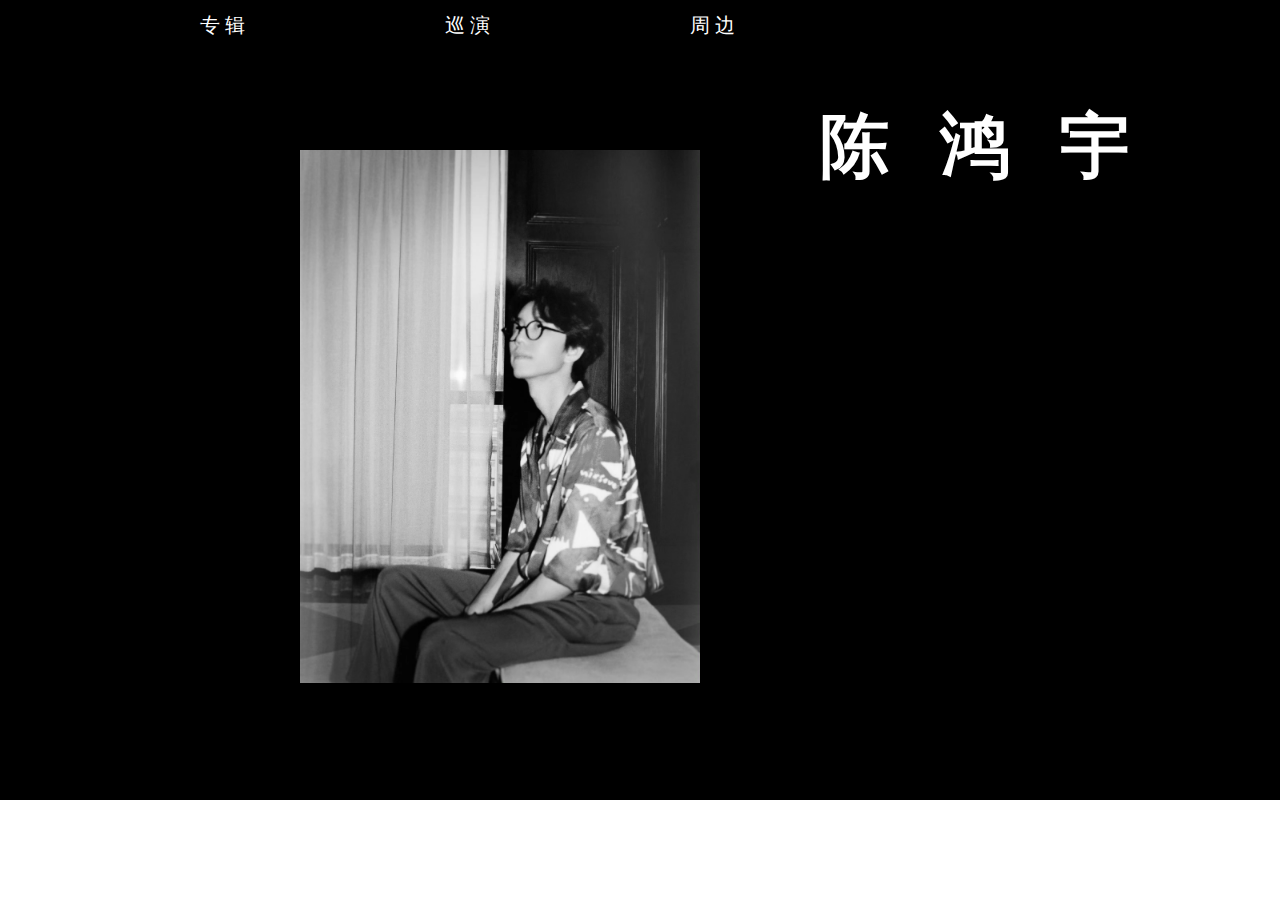
<file: chy 2/index.html>
<!DOCTYPE html>
<html>
<title>陈鸿宇</title>
<meta charset="utf-8"> 
<meta name="viewport" content="width=device-width, initial-scale=1.0">
<script src="https://cdn.staticfile.org/jquery/1.10.2/jquery.min.js">
</script>
<link rel="stylesheet" href="style.css">
<body>
<div id="top">
<ul id="nav">
<li><a href="zj.html">专 辑</a></li>
<li><a href="xy.html">巡 演</a></li>
<li><a href="qd.html">周 边</a></li>
</ul>
<img src="img/cfd42356dacb81da2e29cd532edd5ca.jpg" alt="">
<h1>陈鸿宇</h1>
<p id="pv"></p>
</body>
<script src="main.js"></script>
</html>
</file>
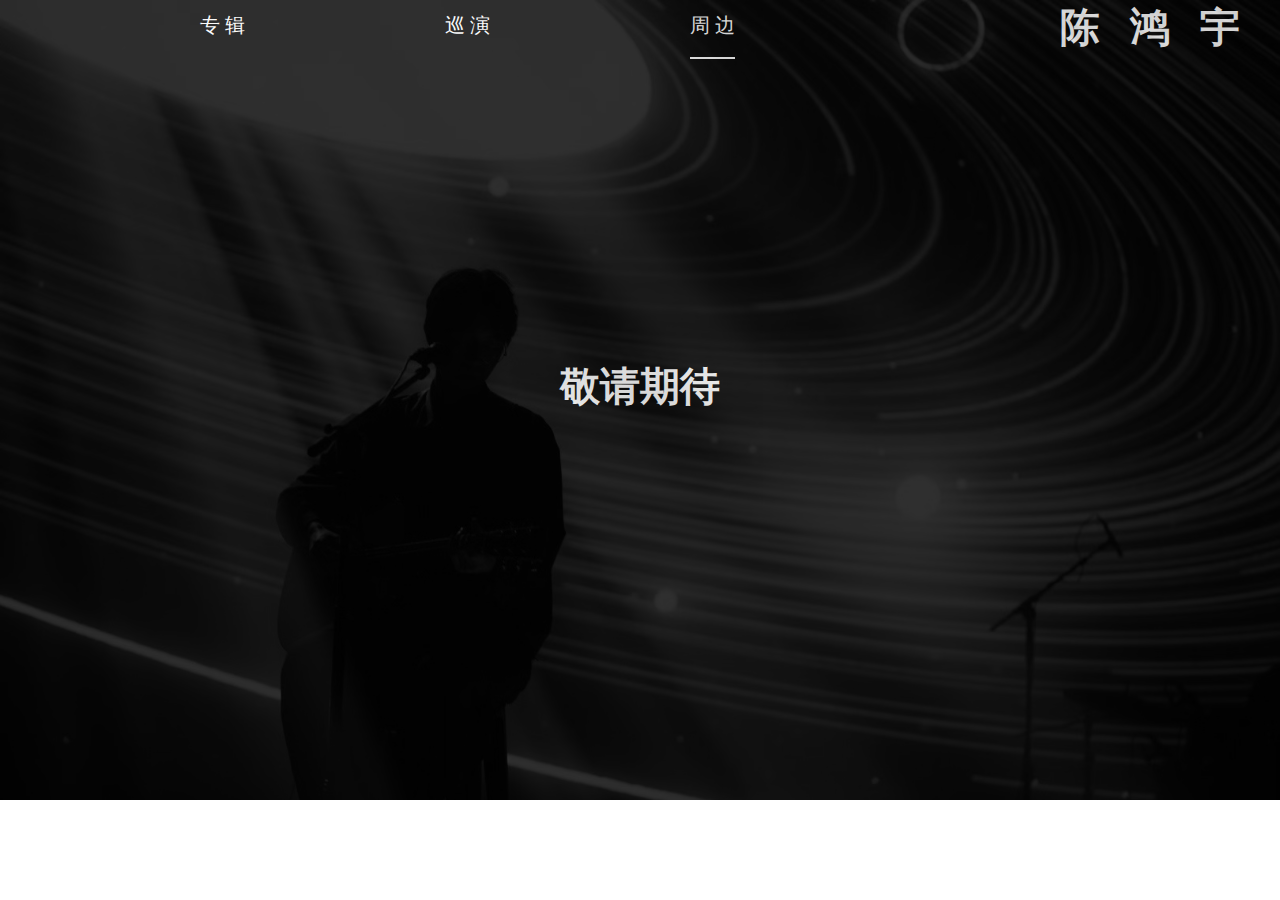
<file: chy 2/qd.html>
<!DOCTYPE html>
<html>
<title>陈鸿宇</title>
<meta charset="utf-8"> 
<meta name="viewport" content="width=device-width, initial-scale=1.0">
<link rel="stylesheet" href="style.css">
<body>
<div id="top4">
<div  id="zz">
<ul id="nav">
<li ><a href="zj.html">专 辑</a></li>
<li ><a href="xy.html">巡 演</a></li>
<li class="active"><a href="qd.html">周 边</a></li>
</ul>
<h1>陈鸿宇</h1>

<div style="clear:both"></div>
<center>
	<h2>敬请期待</h3>
	
</center>


</div>
</body>
</html>
</file>
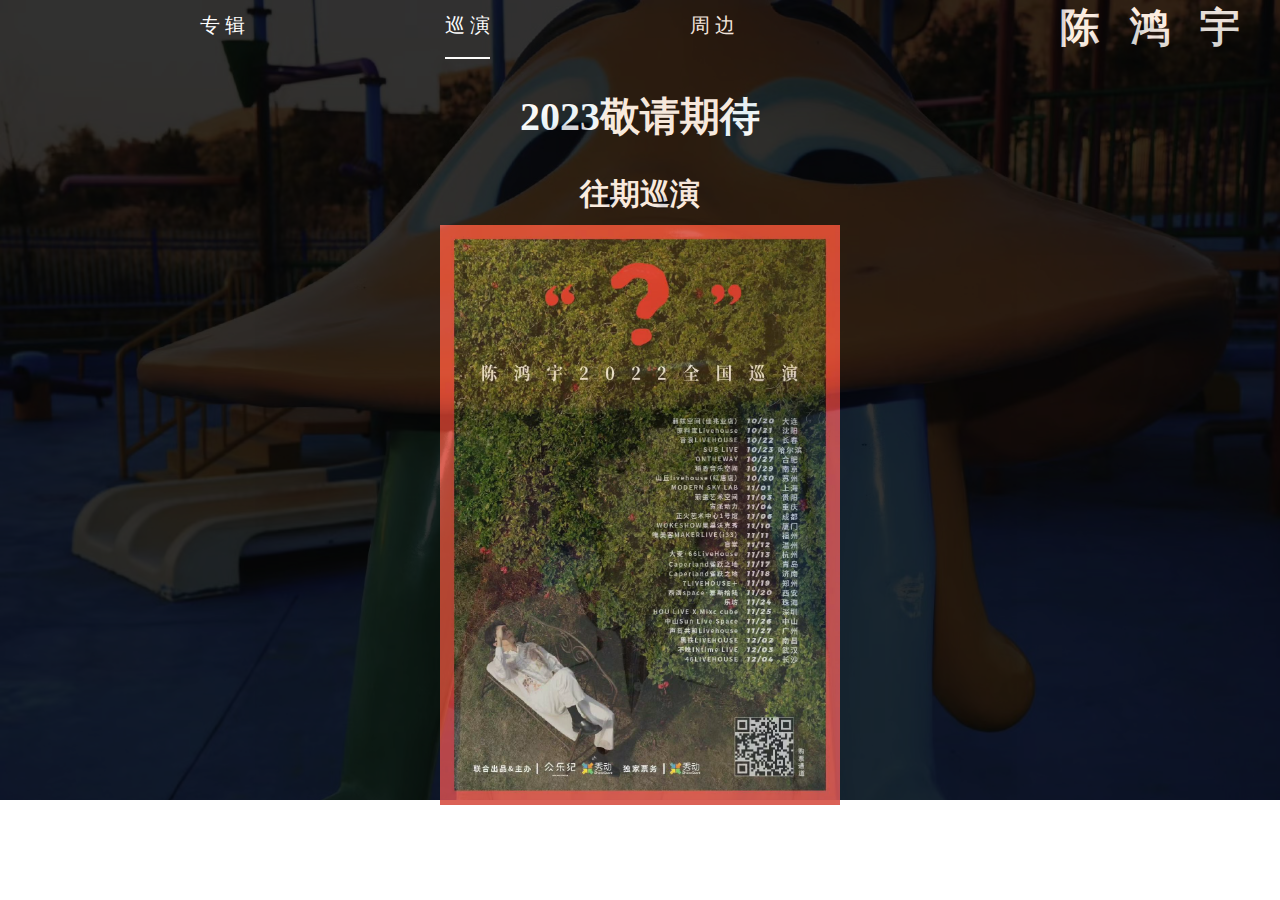
<file: chy 2/xy.html>
<!DOCTYPE html>
<html>
<title>陈鸿宇</title>
<meta charset="utf-8"> 
<meta name="viewport" content="width=device-width, initial-scale=1.0">
<link rel="stylesheet" href="style.css">
<body>
<div id="top3">
<div  id="zz">
<ul id="nav">
<li ><a href="zj.html">专 辑</a></li>
<li class="active"><a href="xy.html">巡 演</a></li>
<li><a href="qd.html">周 边</a></li>
</ul>
<h1>陈鸿宇</h1>

<div style="clear:both"></div>
<center>
	<h2>2023敬请期待</h3>
	<h3>往期巡演</h3>
	<img src="img/a348039328c599b9e50c4d966eef9be.jpg" alt="">
</center>


</div>
</body>
</html>
</file>
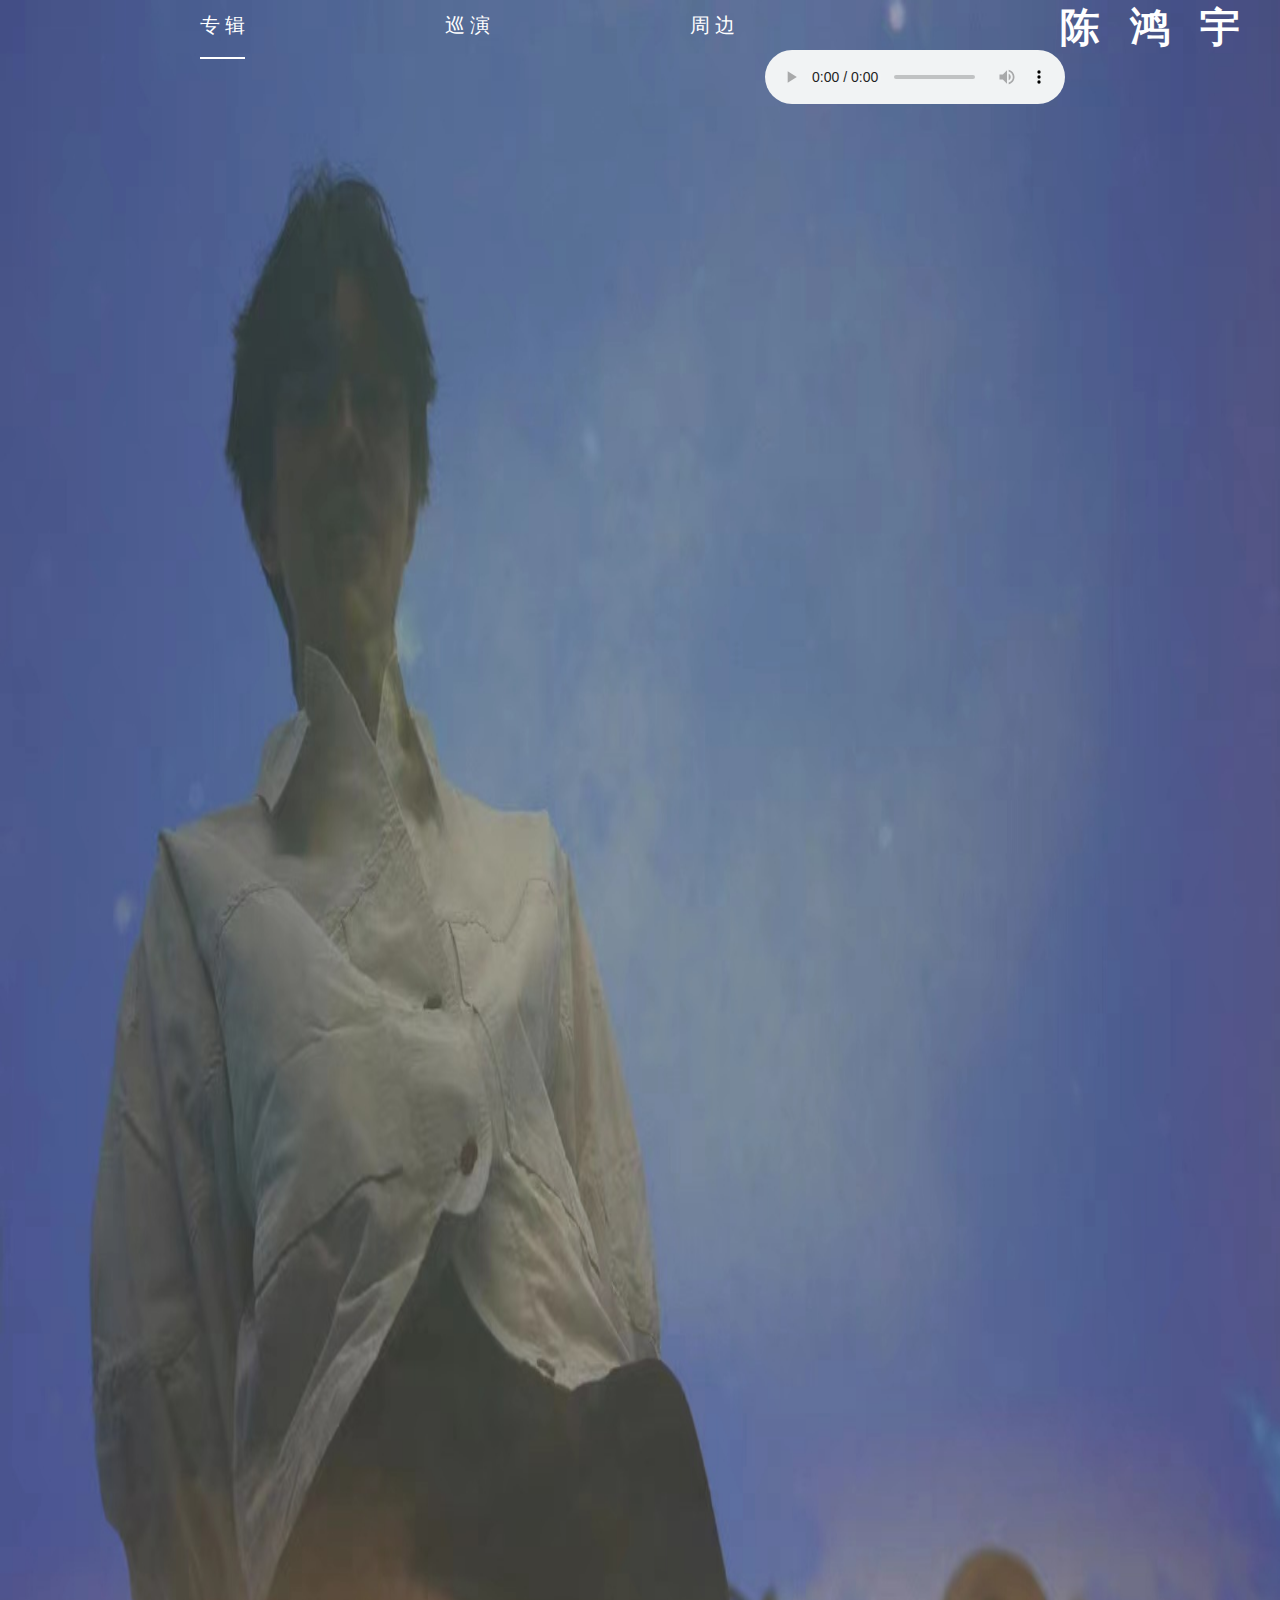
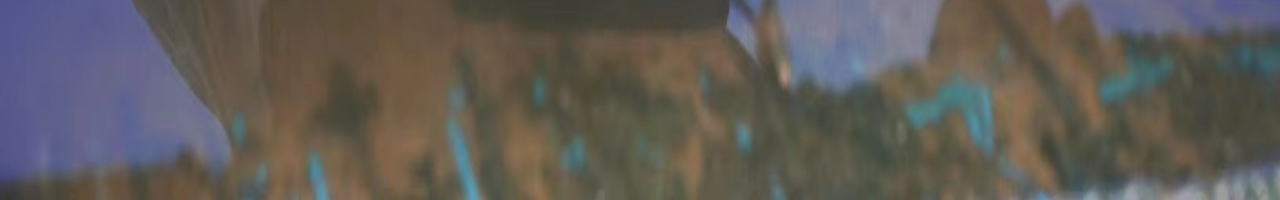
<file: chy 2/zj.html>
<!DOCTYPE html>
<html>

<head>
  <title>陈鸿宇</title>
  <meta charset="utf-8"> 
  <meta name="viewport" content="width=device-width, initial-scale=1.0">

  <link rel="stylesheet" type="text/css" href="style.css">
  
</head>

<body>
<div id="top2">
<ul id="nav">
<li class="active"><a href="zj.html">专 辑</a></li>
<li><a href="xy.html">巡 演</a></li>
<li><a href="qd.html">周 边</a></li>
</ul>
<h1>陈鸿宇</h1>
<audio id="player" src="" controls=""></audio>

<div class="music-box">
<ul id="list1">
    
</ul>
<ul id="list0" class="music-list">
<!-- <li class="cpm" sid =1><img src="img/e32bde6660536715d67443fcfbc48b2.jpg"  alt=""  ><img src="img/p.png" alt="" class="play" sid =1 mid='1.mp3'></li>
<li class="cpm" sid =2><img src="img/dcf55bf87b51ad78e623b43290601c6.jpg"    alt="" ><img src="img/p.png" alt="" class="play" sid =2 mid='2.mp3'></li>
<li class="cpm" sid =3><img src="img/ef27ee318388d2cc7b127aba8a494f1.jpg"  alt="" ><img src="img/p.png" alt="" class="play" sid =3 mid='3.mp3'></li>
<li class="cpm" sid =4><img src="img/6844050522d0e5070ba7d6155877e25.jpg"  alt="" ><img src="img/p.png" alt="" class="play" sid =4 mid='4.mp3'></li>
<li class="cpm" sid =5><img src="img/9.png"  alt="" ><img src="img/p.png" alt="" class="play" sid =5 mid='5.mp3'></li>
<li class="cpm" sid =6><img src="img/2.png"  alt="" ><img src="img/p.png" alt="" class="play" sid =6 mid='6.mp3'></li>
<li class="cpm" sid =7><img src="img/3.png"  alt="" ><img src="img/p.png" alt="" class="play" sid =7 mid='7.mp3'></li>
<li class="cpm" sid =8><img src="img/4.png"  alt="" ><img src="img/p.png" alt="" class="play" sid =8 mid='8.mp3'></li>
<li class="cpm" sid =9><img src="img/7.png"  alt="" ><img src="img/p.png" alt="" class="play" sid =9 mid='9.mp3'></li> -->
</ul>
</div>

<div class="music-box">
  <ul id="list2">
      
  </ul>
  <ul id="list3" class="music-list">

  </ul>
</div>

<div class="music-box">
  <ul id="list4">
      
  </ul>
  <ul id="list5" class="music-list">

  </ul>
</div>

<div class="music-box">
  <ul id="list6">
      
  </ul>
  <ul id="list7" class="music-list">

  </ul>
</div>

<div class="music-box">
  <ul id="list8">
      
  </ul>
  <ul id="list9" class="music-list">

  </ul>
</div>

<!-- JavaScript -->
  
<script src='zj.js'>

</script>
</body>
</html>
</file>
<file: chy 2/style.css>
*{margin:0;padding:0;}
#pv{color: white}
@media(max-width:699px){
	.play{
	width:100px !important;
	height:100px;
	position: absolute;
	margin-left: -100px;margin-top: 80px;
	display: none;
}
	#pv{font-size: 10px;position: absolute;right: 1px;top: 30px}
  #top{background: black;height: 800px;}
#top h1{color: white;letter-spacing:50px;font-size: 70px;position: absolute;left:70px;top:100px}
  #top img{width:350px;position: absolute;top:250px}
#nav{list-style: none;height: 50px;}
#nav img{height: 50px}
#nav li{line-height: 30px;margin-left: 10px;background: rgb(255,255,255,0.3);width: 25%} 
#nav li a{text-decoration:none;color: white} 
#top2{background: url('img/b783150f0c8ea7fa481fcbafb7d3de6.jpg');background-size:100% 100%;min-height: 2000px;}
#top2 h1{color: white;letter-spacing:30px;font-size: 40px;position: absolute;right:10px;top: 0}
#top2 img{width:180px;}
#list{list-style: none;margin-top:30px;}
#list li {float: left;margin-left: 120px;margin-top:30px}
.active{ border-bottom: 2px solid white;padding-bottom: 5px }
#top3{background: url('img/64a1bcaf71a4b2d0373c3785ee9037c.jpg');background-size:100%;height: 800px;}
#top3 h1{color: white;letter-spacing:30px;font-size: 40px;position: absolute;right:10px;top: 0}
#top3 img{width:300px;}
#zz{position:absolute; width: 100% !important;height:1100px;top:0;left:0;opacity: 0.8;z-index:1 ;background:black }
#zz h2,h3{color: white;margin-top:50px;margin-bottom: 10px}
#zz h2{font-size: 40px}
#zz h3{font-size: 30px}
#zz img{width: 400px}
#top4{background: url('img/0c4c248ce07a4987f8a361c4a165967.jpg');background-size:100% 100%;height: 800px;}
#top4 h1{color: white;letter-spacing:30px;font-size: 40px;position: absolute;right:10px;top: 0}
#top4 img{width:300px;}
#top4 h2{margin-top: 300px}
}
.hcel{color: white}

 @media(min-width:699px){

.play{
	width:100px !important;
	height:100px;
	position: absolute;
	margin-left: -120px;margin-top: 170px;
	display: none;
}
#nav{list-style: none;height: 50px;}
#nav img{height: 50px}
#nav li{float: left;line-height: 50px;margin-left: 200px} 
#nav li a{text-decoration:none;color: white;font-size: 20px} 
#top{background: black;height: 800px;}
#top h1{color: white;letter-spacing:50px;font-size: 70px;position: absolute;right:100px;top:100px}
#top img{width:400px;position: absolute;left:300px;top:150px}
#top2{background: url('img/b783150f0c8ea7fa481fcbafb7d3de6.jpg');background-size:100% 1800px;height: 1800px;}
#top2 h1{color: white;letter-spacing:30px;font-size: 40px;position: absolute;right:10px;top: 0}
#top2 img{width:300px;}
#list{list-style: none;margin-top:30px;margin-left: 100px}
#list li {float: left;margin-left: 70px;margin-top:30px}
.active{ border-bottom: 2px solid white;padding-bottom: 5px }
#top3{background: url('img/64a1bcaf71a4b2d0373c3785ee9037c.jpg');background-size:100%;height: 800px;}
#top3 h1{color: white;letter-spacing:30px;font-size: 40px;position: absolute;right:10px;top: 0}
#top3 img{width:300px;}
#zz{position:absolute; width: 100% !important;height:800px;top:0;left:0;opacity: 0.8;z-index:1 ;background:black }
#zz h2,h3{color: white;margin-top:30px;margin-bottom: 10px}
#zz h2{font-size: 40px}
#zz h3{font-size: 30px}
#zz img{width: 400px}
#top4{background: url('img/0c4c248ce07a4987f8a361c4a165967.jpg');background-size:100%;height: 800px;}
#top4 h1{color: white;letter-spacing:30px;font-size: 40px;position: absolute;right:10px;top: 0}
#top4 img{width:300px;}
#top4 h2{margin-top: 300px}

} 

.music-box li{list-style: none;display: inline-block;margin-right: 10px;}
.music-box{width: 80%;display: flex;grid-gap: 20px;position: relative;left: 10%;}
.music-list li{
border-bottom: 1px solid #eee;
padding: 10px 0;
color: #fff;
display: block;
}
.music-list{width: 90%;}
.music-list li .play-btn{
display: inline-block;
float: right;

}
#player{margin-left: 30px;}
</file>
